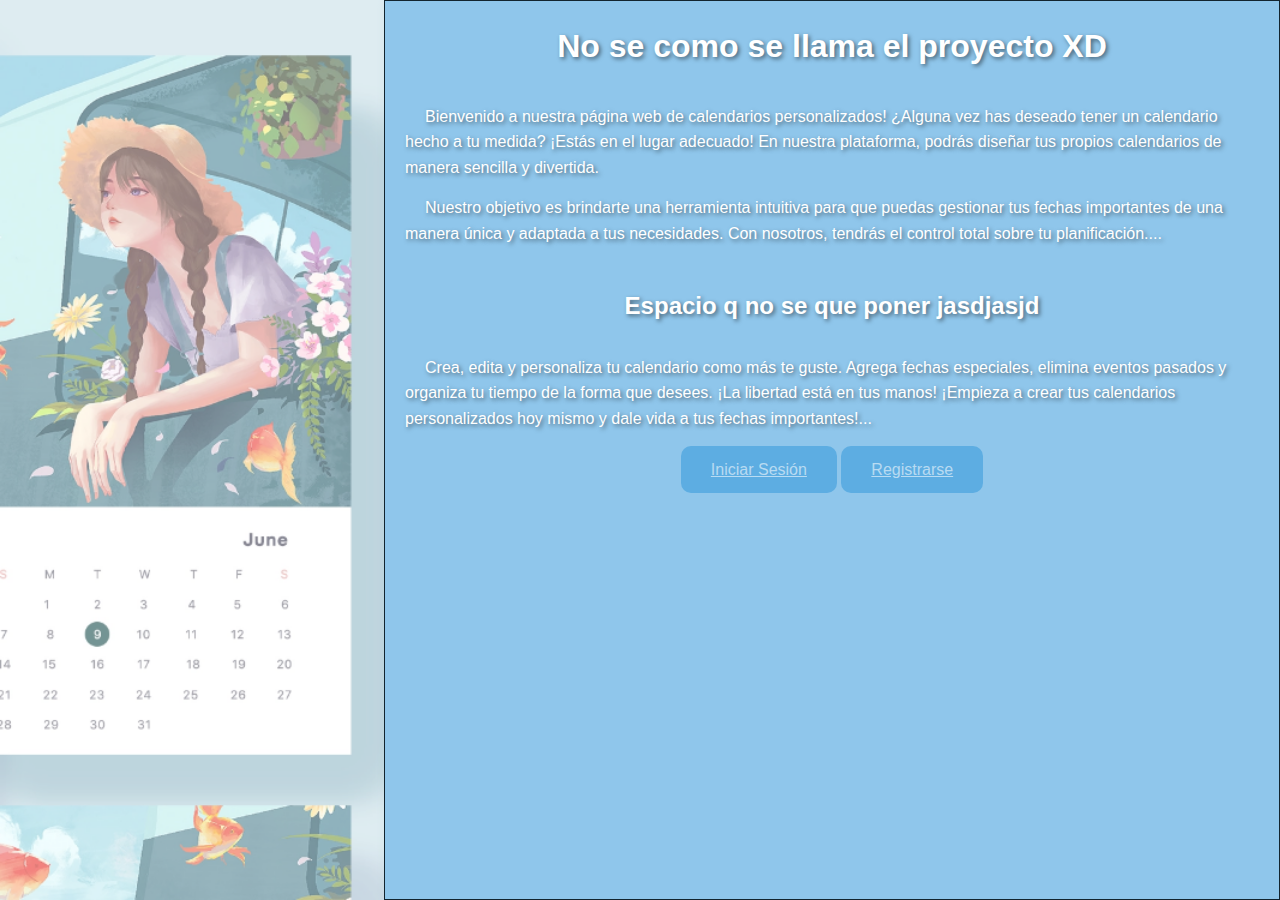
<file: Index/index.html>
<!DOCTYPE html>
<html lang="es">
<head>
  <meta charset="UTF-8">
  <title>Mi App Web</title>
  <link rel="stylesheet" href="styles.css">
</head>
<body>
  <div class="container">
    <div class="image-section">
      <img src="ImagenCalendario1Index.png" alt="Imagen">
    </div>
    <div class="text-section">
      <h1>No se como se llama el proyecto XD</h1>
      <p>Bienvenido a nuestra página web de calendarios personalizados!

        ¿Alguna vez has deseado tener un calendario hecho a tu medida? ¡Estás en el lugar adecuado! En nuestra plataforma, podrás diseñar tus propios calendarios de manera sencilla y divertida.
        
      <p>Nuestro objetivo es brindarte una herramienta intuitiva para que puedas gestionar tus fechas importantes de una manera única y adaptada a tus necesidades. Con nosotros, tendrás el control total sobre tu planificación....</p></p>
      
      <h2>Espacio q no se que poner jasdjasjd</h2>

      <p>Crea, edita y personaliza tu calendario como más te guste. Agrega fechas especiales, elimina eventos pasados y organiza tu tiempo de la forma que desees. ¡La libertad está en tus manos!
        
        ¡Empieza a crear tus calendarios personalizados hoy mismo y dale vida a tus fechas importantes!...</p>
        
        <div class="buttons">
          <a href="../IniciarSesion/IniciarSesion.html" class="login-button">Iniciar Sesión</a>
          <a href="../registrarse/registrarCuenta.html" class="register-button">Registrarse</a>
        </div>

    </div>
  </div>
</body>
</html>
</file>
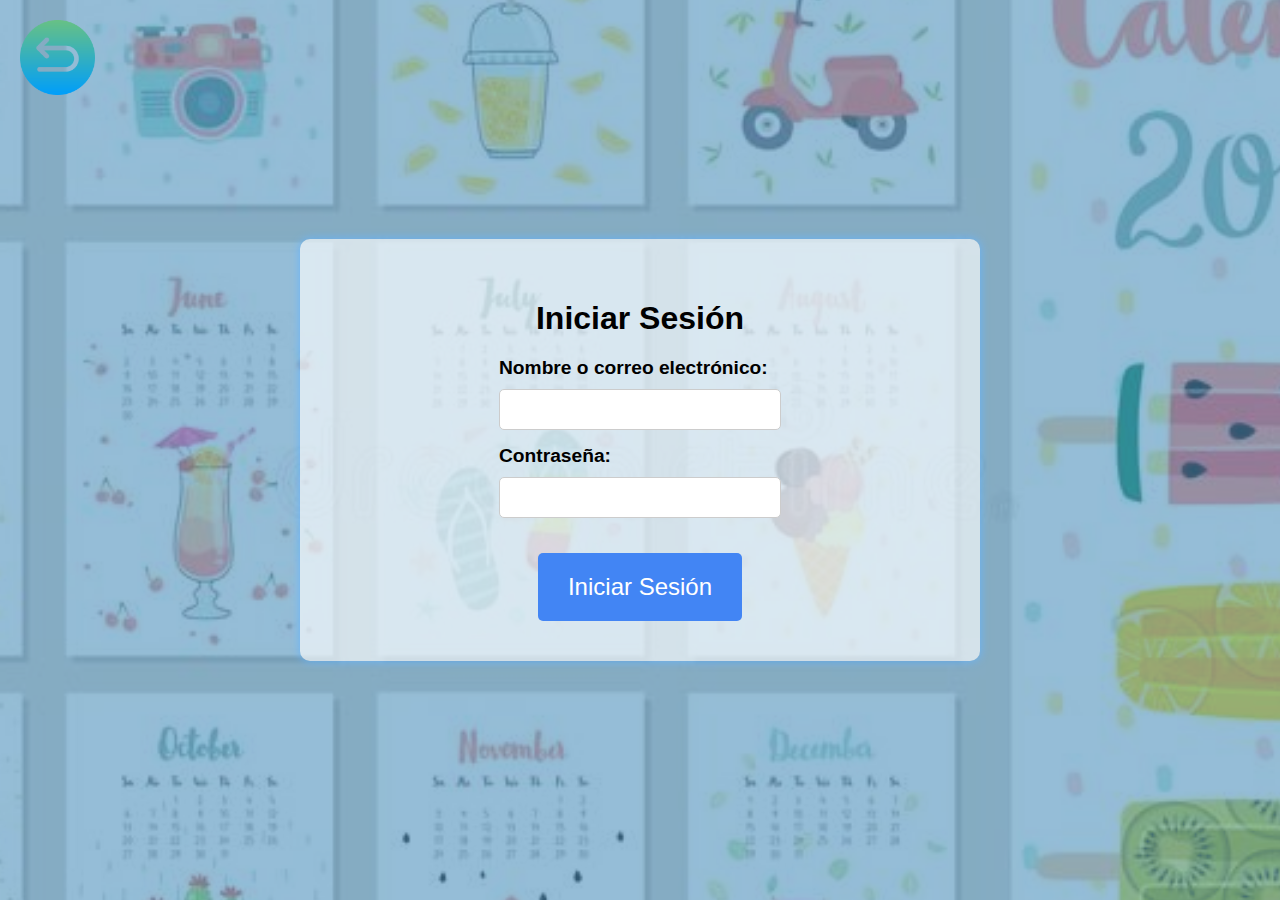
<file: IniciarSesion/IniciarSesion.html>
<!DOCTYPE html>
<html lang="es">
<head>
  <meta charset="UTF-8">
  <title>Inicio de Sesión</title>
  <link rel="stylesheet" href="style-IniciarSesion.css">
</head>
<body>
  <div class="container">
    <div class="background">
      <!-- Aquí irá la imagen de fondo -->
    </div>
    <div class="overlay"></div>
    <div class="content">
      <div class="form-container">
        <h1>Iniciar Sesión</h1>
        <div class="input-group">
          <label for="nombre">Nombre o correo electrónico:</label>
          <input type="text" id="nombre" required>
        </div>
        <div class="input-group">
          <label for="password">Contraseña:</label>
          <input type="password" id="password" required>
        </div>
        <button onclick="submitForm()">Iniciar Sesión</button>
      </div>
      <div class="back-arrow">
        <a href="../Index/index.html">
        <img src="botonvolver.png" alt="Volver" id="backButton" onclick="goBack()">
      </div>
    </div>
    <div id="mensaje" style="display: none;"></div>
  </div>
  <script src="IniciarSesion.js"></script>
</body>
</html>
</file>
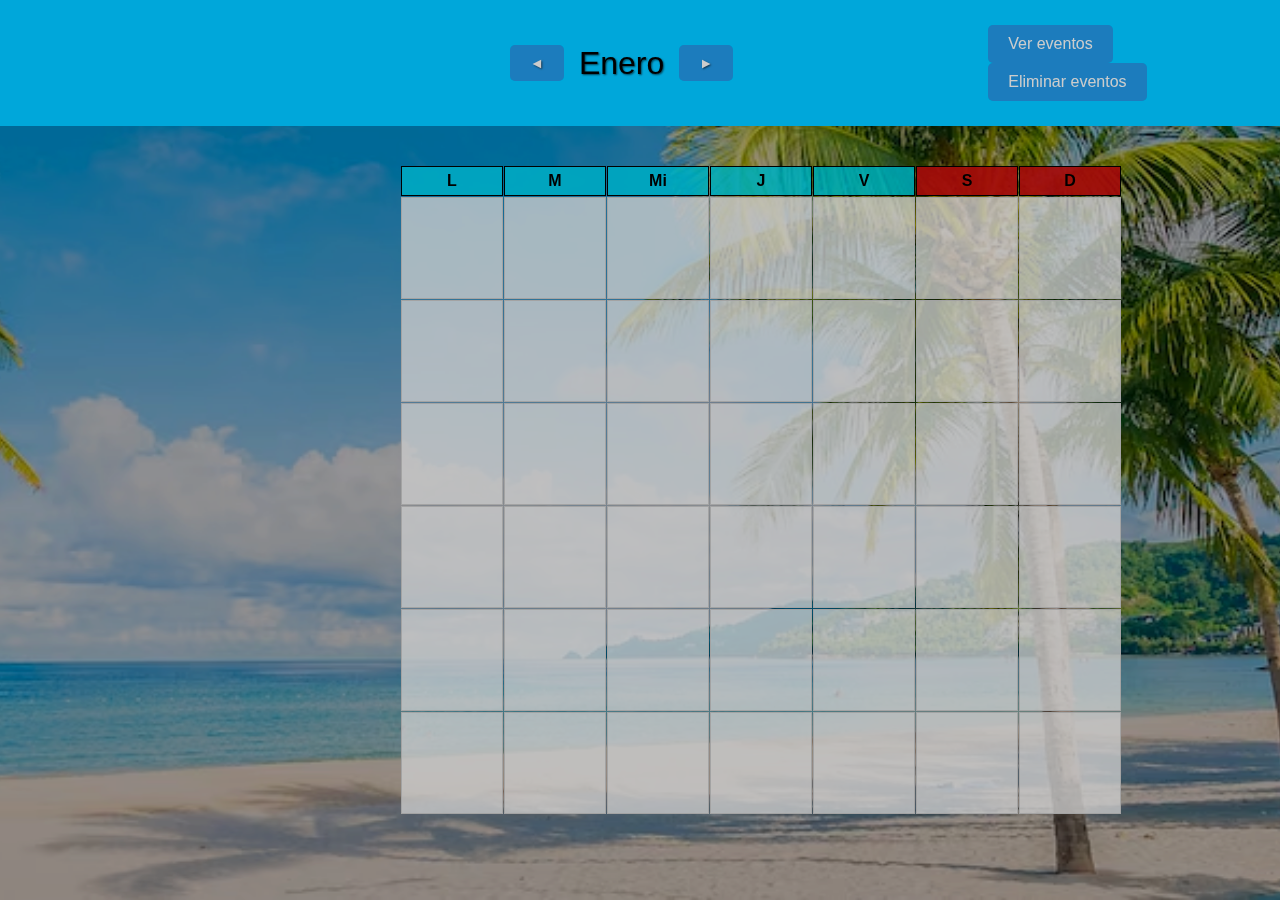
<file: paginaPrincipalCalendario/paginaPrincipal.html>
<!DOCTYPE html>
<html lang="es">
<head>
  <meta charset="UTF-8">
  <meta name="viewport" content="width=device-width, initial-scale=1.0">
  <title>Calendario de Eventos</title>
  <link rel="stylesheet" href="paginaPrincipal.css">
</head>
<body>
    <div class="background"> <!-- Agrega el fondo a este contenedor -->
        <div class="overlay"></div>

  <header class="header">
    <div class="calendar-navigation">
        <div class="calendar-navigation">
            <button id="prev-month">◄</button> <!-- Flecha izquierda -->
    <div id="current-month" class="month-name">Enero</div>
            <button id="next-month">►</button> <!-- Flecha derecha -->
        </div>
    </div>
    <div class="event-buttons">
      <button id="view-events">Ver eventos</button>
      <button id="delete-all-event-btn">Eliminar eventos</button>
    </div>
  </header>

  <main class="main-content">
    <div class="time-slot">
      <!-- Sección de horarios y nombres de eventos -->
    </div>

    <div class="calendar">
        <div class="calendar">
            
            <div class="day-label">L</div>
            <div class="day-label">M</div>
            <div class="day-label">Mi</div>
            <div class="day-label">J</div>
            <div class="day-label">V</div>
            <div class="day-label-Weekend">S</div>
            <div class="day-label-Weekend">D</div>
        </tr>
        <tr>
            <div class="cell" data-cell=""></div>
            <div class="cell" data-cell=""></div>
            <div class="cell" data-cell=""></div>
            <div class="cell" data-cell=""></div>
            <div class="cell" data-cell=""></div>
            <div class="cell" data-cell=""></div>
            <div class="cell" data-cell=""></div>
            <div class="cell" data-cell=""></div>
            <div class="cell" data-cell=""></div>
            <div class="cell" data-cell=""></div>
            <div class="cell" data-cell=""></div>
            <div class="cell" data-cell=""></div>
            <div class="cell" data-cell=""></div>
            <div class="cell" data-cell=""></div>
            <div class="cell" data-cell=""></div>
            <div class="cell" data-cell=""></div>
            <div class="cell" data-cell=""></div>
            <div class="cell" data-cell=""></div>
            <div class="cell" data-cell=""></div>
            <div class="cell" data-cell=""></div>
            <div class="cell" data-cell=""></div>
            <div class="cell" data-cell=""></div>
            <div class="cell" data-cell=""></div>
            <div class="cell" data-cell=""></div>
            <div class="cell" data-cell=""></div>
            <div class="cell" data-cell=""></div>
            <div class="cell" data-cell=""></div>
            <div class="cell" data-cell=""></div>
            <div class="cell" data-cell=""></div>
            <div class="cell" data-cell=""></div>
            <div class="cell" data-cell=""></div>
            <div class="cell" data-cell=""></div>
            <div class="cell" data-cell=""></div>
            <div class="cell" data-cell=""></div>
            <div class="cell" data-cell=""></div>
            <div class="cell" data-cell=""></div>
            <div class="cell" data-cell=""></div>
            <div class="cell" data-cell=""></div>
            <div class="cell" data-cell=""></div>
            <div class="cell" data-cell=""></div>
            <div class="cell" data-cell=""></div>
            <div class="cell" data-cell=""></div>
          </div>          
    </div>
  </main>
 

    <div class="day-events-overlay" id="dayEventsOverlay" style="display: none;">
      <div class="overlay-content">
        <span class="close" id="closeDayEventsOverlay">&times;</span>
        <h2>Eventos del Día</h2>
        <div id="dayEventsList">
        </div>
        <div class="event-buttons">
            <button id="add-event-btn">Añadir Evento</button>
            <button id="delete-event-btn">Eliminar Evento</button>
        </div>

        <div class="overlay2" id="eventOverlay" style="display: none;">
          <div class="overlay-content">
            <span class="close" id="closeOverlay">&times;</span>
            <h2>Ingrese el nombre del evento:</h2>
            <input type="text" id="eventName" placeholder="Nombre del evento">
            <button id="saveEventBtn">Guardar</button>
          </div>

    </div>
  </div>
  </div>
  <script src="ControlFechas.js"></script>
  <script src="controladorEventos.js"></script>
  <script src="overlayEventos.js"></script>
</body>
</html>
</file>
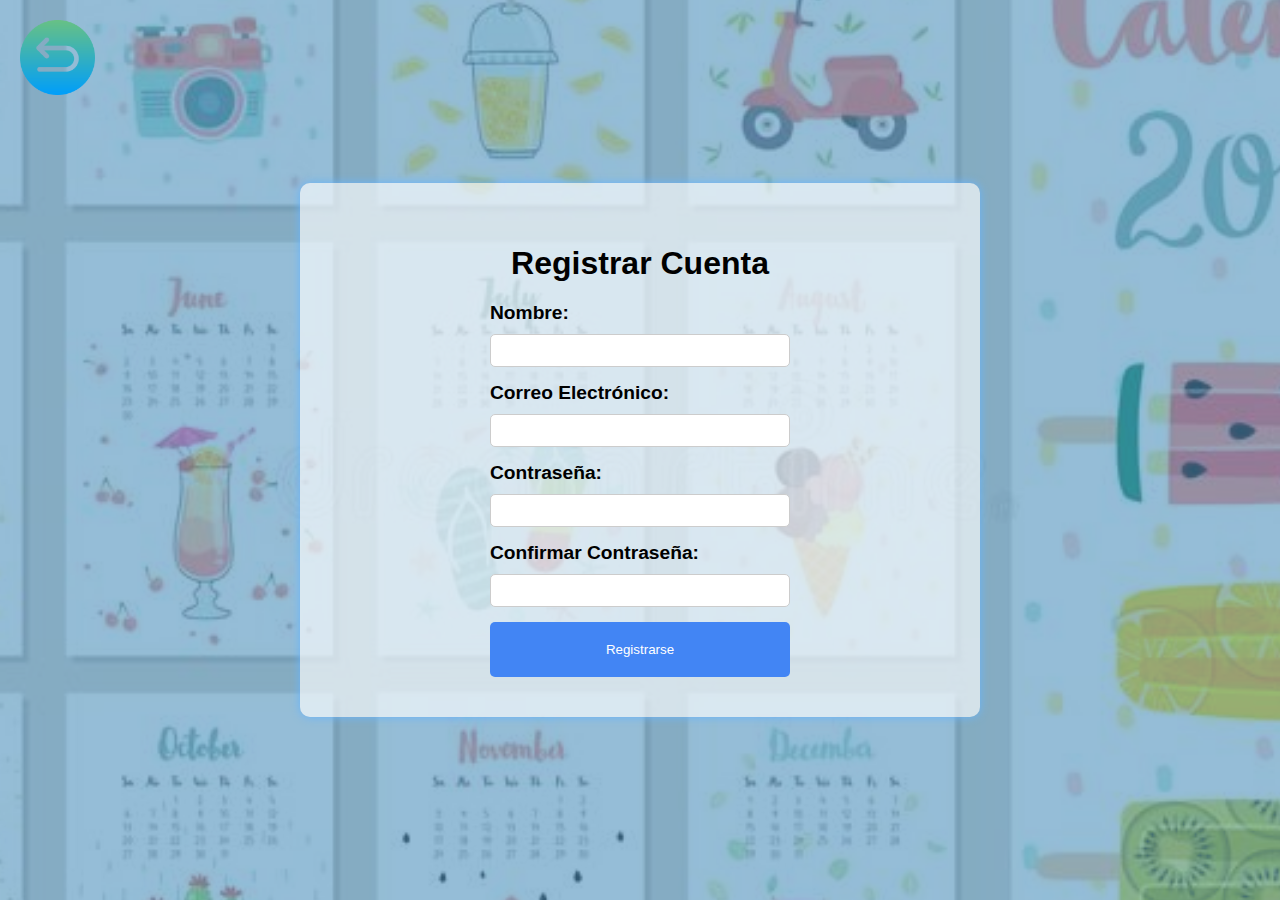
<file: registrarse/registrarCuenta.html>
<!DOCTYPE html>
<html lang="es">
<head>
  <meta charset="UTF-8">
  <title>Registro de Cuenta</title>
  <link rel="stylesheet" href="style-registrarCuenta.css">
</head>
<body>
  <div class="container">
    <div class="background">
      <!-- Aquí irá la imagen de fondo -->
    </div>
    <div class="overlay"></div>
    <div class="content">
      <div class="form-container">
        <h1>Registrar Cuenta</h1>
        <form action="CargarCuentas.php" method="post">
          <div class="input-group">
            <label for="nombre">Nombre:</label>
            <input type="text" id="nombre" name="nombre" required>
          </div>
          <div class="input-group">
            <label for="email">Correo Electrónico:</label>
            <input type="email" id="email" name="email" required>
          </div>
          <div class="input-group">
            <label for="password">Contraseña:</label>
            <input type="password" id="password" name="password" required>
          </div>
          <div class="input-group">
            <label for="confirm-password">Confirmar Contraseña:</label>
            <input type="password" id="confirm-password" name="confirm-password" required>
          </div>
            <button type="submit">Registrarse</button>
        </form>
      </div>
      <div class="back-arrow">
        <a href="../Index/index.html">
        <img src="botonvolver.png" alt="Volver" id="backButton" onclick="goBack()">
      </div>
    </div>
  </div>
  <script src="registro.js"></script>
</body>
</html>
</file>
<file: Index/styles.css>
body, html {
  margin: 0;
  padding: 0;
  height: 100%;
  font-family: 'Arial', sans-serif; /* Cambia la fuente según tu preferencia */
}

.container {
  display: flex;
  height: 100vh;
}

.image-section {
  width: 30%;
  position: relative;
}

.image-section img {
  width: 100%;
  height: 100%;
  display: block;
  object-fit: cover;
  opacity: 0.6;
  margin: 0;
}

.text-section {
  width: 70%;
  background-color: rgba(93, 173, 226, 0.694);
  color: rgb(255, 255, 255);
  border: 1px solid rgb(18, 36, 47); /* Ajusta el ancho y la opacidad según desees */
  box-shadow: 0 0 10px rgba(191, 208, 220, 0.3); /* Ajusta el valor de difuminado (blur) según desees */
  padding: 20px;
  box-sizing: border-box;
  line-height: 1.6; /* Espaciado entre líneas */
  display: flex;
  flex-direction: column;
  align-items: center; /* Centra horizontalmente los elementos */
}

.text-section h1 {
  margin-top: 0;
  font-size: 2em;
  text-align: center; /* Centra el texto */
}

.text-section h2 {
  margin-top: 20px;
  font-size: 1.5em;
  text-align: center; /* Centra el texto */
}

/* Agrega sombra al texto para darle profundidad */
.text-section h1, 
.text-section h2, 
.text-section p {
  text-shadow: 2px 2px 4px rgba(0, 0, 0, 0.5);
}

.text-section p {
  margin-top: 10px; /* Reduce el espacio superior */
  margin-bottom: 5px; /* Reduce el espacio inferior */
  font-size: 1em;
  text-indent: 20px; /* Añadir una sangría de 20px */
}

.buttons {
  display: block;
  text-align: center; /* Centra los botones */
  margin-top: 20px; /* Ajusta el espacio desde el párrafo h2 */
}

.login-button,
.register-button {
  padding: 15px 30px; /* Ajusta el tamaño del botón */
  margin-bottom: 10px; /* Ajusta el espacio entre los botones */
  font-size: 1em; /* Tamaño del texto del botón */
  cursor: pointer;
  border: none;
  border-radius: 10px;
  outline: none;
  /* Estilos de colores */
  background-color: rgb(93, 173, 226);
  color: rgba(255, 255, 255, 0.572);
  transition: background-color 0.3s ease; /* Agregar una transición al color de fondo */
}

.login-button:hover,
.register-button:hover {
  background-color: rgb(28, 61, 83); /* Cambia el color al pasar el cursor */
}

.login-button:active,
.register-button:active {
  background-color: rgba(33, 66, 88, 0.5); /* Cambia el color al hacer clic */
}



/* Media query para pantallas más pequeñas */
@media screen and (max-width: 768px) {
  .container {
    flex-direction: column;
    height: auto;
  }

  .image-section,
  .text-section {
    width: 100%;
  }
}
</file>
<file: IniciarSesion/style-IniciarSesion.css>
body, html {
    margin: 0;
    padding: 0;
    height: 100%;
    font-family: 'Roboto', sans-serif;
  }
  
  .container {
    display: flex;
    justify-content: center;
    align-items: center;
    position: relative;
    height: 100vh; /* Asegura que el contenedor ocupe toda la altura de la pantalla */
    overflow: hidden; /* Evita desbordamientos del contenido */

  }
  
  .background {
    position: absolute;
    top: 50%;
    left: 50%;
    transform: translate(-50%, -50%) scale(1.5); /* Escala el tamaño del fondo */
    width: 100%; /* Ajusta al ancho total */
    height: 100%; /* Ajusta al alto total */
    background-image: url('fondoIniciarSesion.jpg');
    background-size: cover;
    background-position: center;
    filter: brightness(80%) saturate(120%);
  }
  
  .overlay {
    position: absolute;
    top: 0;
    left: 0;
    width: 100%; /* Ancho al 100% del viewport */
    height: 100%; /* Alto al 100% del viewport */
    background-color: rgba(93, 173, 226, 0.5);
  }
  
  
  .content {
    z-index: 1;
    display: flex;
    justify-content: center; /* Centra horizontalmente */
    align-items: center;
    width: 100%;
  }
  
  /* Alineación del formulario al centro */
  .form-container {
    background-color: rgba(255, 255, 255, 0.647);
    padding: 40px;
    border-radius: 10px;
    box-shadow: 0 0 10px rgb(102, 180, 252);
    width: 60%;
    max-width: 600px;
    display: flex;
    flex-direction: column;
    align-items: center;
  }

  h1 {
    margin-bottom: 20px;
  }
  
  form {
    display: flex;
    flex-direction: column;
    width: 300px;
  }
  
  .input-group {
    margin-bottom: 15px;
  }
  
  label {
    margin-bottom: 5px;
    font-weight: bold;
    font-size: 1.2em; /* Cambia el tamaño del texto según lo necesites */
  }
  
  /* Alineación de los inputs junto a las etiquetas */
  .input-group {
    display: flex;
    flex-direction: column;
    margin-bottom: 15px;
  }
  
  input {
    width: 256px;
    padding: 12px;
    border-radius: 5px;
    border: 1px solid #ccc;
    margin-top: 5px;
  }
  
  button {
    padding: 20px 30px;
    border: none;
    border-radius: 5px;
    background-color: #4285f4;
    color: white;
    cursor: pointer;
    transition: background-color 0.3s ease;
    margin-top: 20px;
    font-size: x-large;
  }
  
  button:hover {
    background-color: #3366cc;
  }
  
  .back-arrow {
    position: absolute;
    top: 20px;
    left: 20px;
    cursor: pointer; /* Añade un cursor al elemento para indicar que es clickeable */
  }
  
  .back-arrow img {
    width: 75px;
    height: auto;
    transition: transform 0.2s ease; /* Agrega una transición suave al cambio de tamaño */
  }
  
  .back-arrow img:hover {
    transform: scale(1.1); /* Cambia el tamaño al hacer hover */
  }
</file>
<file: paginaPrincipalCalendario/paginaPrincipal.css>
/* Estilos generales */
body {
  font-family: Arial, sans-serif;
  margin: 0;
  padding: 0;
}

/* Estilos para la barra superior */
.header {
  background-color: #0ccaff;
  display: flex;
  justify-content: space-between;
  align-items: center;
  padding: 25px;
  margin-right: 20px; /* Margen a la derecha */
  width: 99%;
}

/* Estilos para el contenido principal */
.main-content {
  display: flex;
  justify-content: space-between;
  margin-left: 10px; /* Margen a la izquierda */
}

/* Estilos para la barra izquierda */
.time-slot {
  width: 0; /* Cambia el ancho a cero */
  height: 0;
  border-right: none; /* Elimina la línea vertical a la derecha */
  background-color: transparent; /* Hace el fondo transparente */
  padding: 0; /* Elimina el relleno */
  margin: 0; /* Elimina el margen */
  overflow: hidden; /* Evita desbordamientos del contenido */
  color: transparent; /* Hace el texto transparente */
  font-size: 0; /* Hace el texto invisible */
}

/* Estilos para la cuadrícula del calendario */
.calendar {
  display: grid;
  grid-template-columns: repeat(7, 1fr);
  gap: 1px;
  width: 70%;
  margin-left: 30px;
  margin-right: 20px;
  margin-top: 20px;
}

/* Estilos para las etiquetas de los días */
.day-label, .day-label-Weekend {
  border: 1px solid #000000;
  padding: 5px; /* Reducir el padding */
  text-align: center;
  font-weight: bold;
}

.day-label {
  background-color: #08d7eec7;
}

.day-label-Weekend {
  background-color: #b31313ea;
}

/* Estilos para las celdas del calendario */
.cell-day {
  border: 10px solid #00ddff11;
  padding: 0;
  text-align: center;
  cursor: pointer;
}

.cell {
  border: 1px solid #ccc; /* Agrega un borde a todas las celdas */
  padding: 50px; /* Ajusta el padding según sea necesario */
  text-align: center;
  cursor: pointer;
  box-sizing: border-box; /* Considera el borde dentro del tamaño de la celda */
  background-color: #ffffffc7;
}

.cell:nth-child(n + 8) {
  grid-column: span 1 / span 7; /* Ocupará 7 columnas y comenzará en la segunda fila */
}

/* Efecto al pasar el ratón sobre las celdas */
.cell:hover {
  background-color: #49d0d787;
}

/* Estilos para celdas seleccionadas */
.cell.selected {
  background-color: #49aad790;
}

/* Estilo para el fondo */
.background {
  position: fixed;
  top: 0;
  left: 0;
  width: 100%;
  height: 100%;
  background-size: cover;
  background-position: center;
  filter: brightness(80%) saturate(120%);
  z-index: -10; /* Sitúa el fondo detrás del contenido */
  transition: background-image 0.5s ease-in-out;
}

.overlay {
  position: absolute;
  top: 0;
  left: 0;
  width: 100%; /* Ancho al 100% del viewport */
  height: 100%; /* Alto al 100% del viewport */
  background-color: rgba(0, 0, 0, 0.27);
  z-index: -1; /* Sitúa el fondo detrás del contenido */
}

/* Estilos para los botones */
button {
  padding: 10px 20px; /* Espaciado interno */
  font-size: 16px; /* Tamaño de la fuente */
  border: none; /* Eliminar el borde predeterminado */
  border-radius: 5px; /* Bordes redondeados */
  background-color: #3498db; /* Color de fondo */
  color: white; /* Color del texto */
  cursor: pointer; /* Cambiar el cursor al pasar por encima */
  transition: background-color 0.4s; /* Transición suave */
  margin-right: 20px; /* Espaciado entre botones */
}

/* Estilo al pasar el ratón por encima */
button:hover {
  background-color: #1c608e; /* Cambio de color de fondo al pasar el ratón */
}

.calendar-navigation {
  display: flex;
  align-items: center;
  justify-content: center;
  width: 70%; /* Ajusta el ancho */
  margin-left: 11%; /* Centra horizontalmente */
}

#current-month {
  font-family: 'Calibri', sans-serif;
  font-size: 32px;
  transition: opacity 0.5s ease-in-out, transform 0.3s;
  text-shadow: 1px 1px 2px rgba(0, 0, 0, 0.6);
}

#prev-month, #next-month {
  margin: 0 15px; /* Ajusta el espacio entre los botones y el mes */
  font-family: 'Calibri', sans-serif; /* Cambia la fuente */
  font-size: 14px; /* Ajusta el tamaño del texto */
  border: none; /* Elimina el borde predeterminado */
  border-radius: 5px; /* Bordes redondeados */
  background-color: #3498db; /* Color de fondo */
  color: white; /* Color del texto */
  cursor: pointer; /* Cambiar el cursor al pasar por encima */
  transition: background-color 0.4s, transform 0.3s, box-shadow 0.3s; /* Transición suave */
  padding: 10px 20px; /* Espaciado interno */
  text-shadow: 1px 1px 2px rgba(0, 0, 0, 0.6); /* Efecto de sombra en el texto */
}

/* Estilo al pasar el ratón por encima */
#prev-month:hover, #next-month:hover {
  background-color: #1c608e; /* Cambio de color de fondo al pasar el ratón */
  transform: scale(1.1); /* Aumenta un poco el tamaño al pasar el ratón */
  box-shadow: 1px 1px 6px rgba(0, 0, 0, 0.6); /* Efecto de sombra al pasar el ratón */
}

.animate-month {
  animation: fadeInOut 1s ease-in-out; /* Aplica la animación al texto */
}

/* Definición de la animación */
@keyframes fadeInOut {
  0% {
      opacity: 0;
      transform: scale(0.9);
  }
  100% {
      opacity: 1;
      transform: scale(1);
  }
}

.overlay2 {
  display: none;
  position: fixed;
  top: 0;
  left: 0;
  width: 100%;
  height: 100%;
  background-color: rgba(0, 0, 0, 0.131); /* Cambiar el último valor para ajustar la opacidad */
  z-index: 2; /* Ajusta el z-index para que esté por encima del fondo */
}

.day-events-overlay {
  display: block;
  position: a;
  top: 0;
  left: 0;
  width: 100%;
  height: 100%;
  background-color: rgba(177, 50, 50, 0.131); /* Cambiar el último valor para ajustar la opacidad */
  z-index: 2; /* Ajusta el z-index para que esté por encima del fondo */
}

.overlay-content {
  position: absolute;
  top: 50%;
  left: 50%;
  transform: translate(-50%, -50%);
  background-color: white;
  padding: 20px;
  border-radius: 5px;
  z-index: 1;
  width: max-content;
  max-width: initial;
}

.event-button {
  margin: 0 10px 10px 0; /* Espaciado entre botones y en la parte inferior */
  padding: 10px 20px;
  font-size: 16px;
  border: none;
  border-radius: 5px;
  background-color: #3498db;
  color: white;
  cursor: pointer;
  transition: background-color 0.4s;
}

.event-button:hover {
  background-color: #1c608e;
  transform: scale(1.1);
  box-shadow: 1px 1px 6px rgba(0, 0, 0, 0.6);
}

.event-button.selected {
  background-color: #1c608e; /* Color de fondo cuando el botón está clickeado */
  transform: scale(1.1); /* Efecto de escala al hacer clic */
  box-shadow: 1px 1px 6px rgba(0, 0, 0, 0.6); /* Efecto de sombra al hacer clic */
}

.close {
  position: absolute;
  top: 10px;
  right: 10px;
  cursor: pointer;
}

input[type="text"] {
  width: 90%;
  padding: 8px;
  margin-bottom: 10px;
}

/* Media query para pantallas pequeñas */
@media screen and (max-width: 768px) {
  .main-content {
      flex-direction: column;
  }
  .time-slot {
      width: 100%;
      border-right: none;
  }
  .calendar {
      width: 100%;
      margin: 20px 0;
  }
}
</file>
<file: registrarse/style-registrarCuenta.css>
body, html {
    margin: 0;
    padding: 0;
    height: 100%;
    font-family: 'Roboto', sans-serif;
  }
  
  .container {
    display: flex;
    justify-content: center;
    align-items: center;
    position: relative;
    height: 100vh; /* Asegura que el contenedor ocupe toda la altura de la pantalla */
    overflow: hidden; /* Evita desbordamientos del contenido */

  }
  
  .background {
    position: absolute;
    top: 50%;
    left: 50%;
    transform: translate(-50%, -50%) scale(1.5); /* Escala el tamaño del fondo */
    width: 100%; /* Ajusta al ancho total */
    height: 100%; /* Ajusta al alto total */
    background-image: url('fondoRegistrarse.jpg');
    background-size: cover;
    background-position: center;
    filter: brightness(80%) saturate(120%);
  }
  
  .overlay {
    position: absolute;
    top: 0;
    left: 0;
    width: 100%; /* Ancho al 100% del viewport */
    height: 100%; /* Alto al 100% del viewport */
    background-color: rgba(93, 173, 226, 0.5);
  }
  
  
  .content {
    z-index: 1;
    display: flex;
    justify-content: center; /* Centra horizontalmente */
    align-items: center;
    width: 100%;
  }
  
  /* Alineación del formulario al centro */
  .form-container {
    background-color: rgba(255, 255, 255, 0.647);
    padding: 40px;
    border-radius: 10px;
    box-shadow: 0 0 10px rgb(102, 180, 252);
    width: 70%;
    max-width: 600px;
    display: flex;
    flex-direction: column;
    align-items: center; /* Centra los elementos dentro del contenedor */
  }

  h1 {
    margin-bottom: 20px;
  }
  
  form {
    display: flex;
    flex-direction: column;
    width: 300px;
  }
  
  .input-group {
    margin-bottom: 15px;
  }
  
  label {
    margin-bottom: 5px;
    font-weight: bold;
    font-size: 1.2em; /* Cambia el tamaño del texto según lo necesites */
  }
  
  /* Alineación de los inputs junto a las etiquetas */
  .input-group {
    display: flex;
    flex-direction: column;
    margin-bottom: 15px;
  }
  
  input {
    padding: 8px;
    border-radius: 5px;
    border: 1px solid #ccc;
    margin-top: 5px; /* Espacio entre el input y la etiqueta */
  }
  
  button {
    padding: 20px 30px;
    border: none;
    border-radius: 5px;
    background-color: #4285f4;
    color: white;
    cursor: pointer;
    transition: background-color 0.3s ease;
  }
  
  button:hover {
    background-color: #3366cc;
  }
  
  .back-arrow {
    position: absolute;
    top: 20px;
    left: 20px;
    cursor: pointer; /* Añade un cursor al elemento para indicar que es clickeable */
  }
  
  .back-arrow img {
    width: 75px;
    height: auto;
    transition: transform 0.2s ease; /* Agrega una transición suave al cambio de tamaño */
  }
  
  .back-arrow img:hover {
    transform: scale(1.1); /* Cambia el tamaño al hacer hover */
  }
</file>
